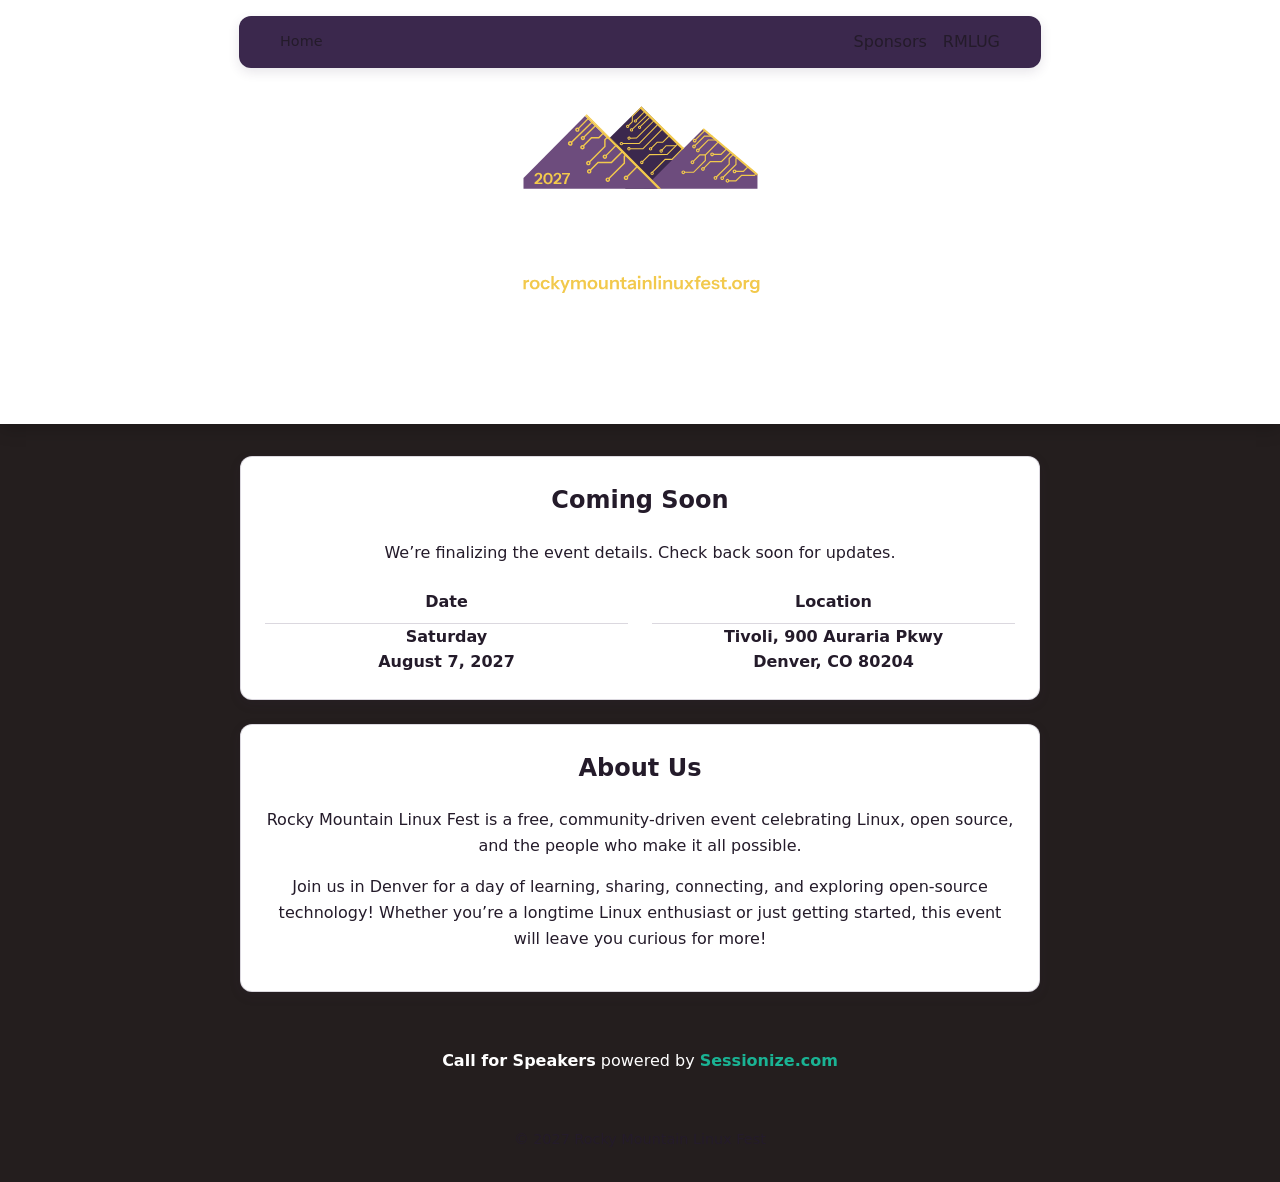
<file: index.html>
<!DOCTYPE html>
<html lang="en">
<head>
  <meta charset="UTF-8" />
  <meta name="viewport" content="width=device-width, initial-scale=1.0" />
  <title>RMLF - Rocky Mountain Linux Fest</title>
  <link rel="stylesheet" href="styles.css" />
</head>
<body>
  <nav>
    <div class="container nav-container has-breadcrumbs">
      <ol class="breadcrumbs" aria-label="Breadcrumb">
        <li aria-current="page">Home</li>
      </ol>
      <ul class="nav-links">
        <li><a href="https://www.rockymountainlinuxfest.org/sponsors.html">Sponsors</a></li>
        <li><a href="https://www.rockymountainlinuxfest.org/rmlug.html">RMLUG</a></li>
      </ul>
    </div>
  </nav>

  <header>
    <div class="container">
      <img src="logos/RMLF-2027-MIXED.svg" alt="Rocky Mountain Linux Fest logo" class="header-logo" />
      <p class="tagline">Linux. Open Source. Community. Welcome to Rocky Mountain Linux Fest.</p>
    </div>
  </header>

  <main>
    <div class="container">
      <section class="event-announcement" aria-labelledby="event-announcement-title">
        <h2 id="event-announcement-title">Coming Soon</h2>
        <p>We’re finalizing the event details. Check back soon for updates.</p>
        <dl class="event-details">
          <div>
            <dt><b>Date</b></dt>
            <dt>Saturday</dt>
            <dt>August 7, 2027</dt>
          </div>
          <div>
            <dt><b>Location</b></dt>
            <dt>Tivoli, 900 Auraria Pkwy</dt>
            <dt>Denver, CO 80204</dt>
          </div>
        </dl>
      </section>

      <section id="about">
        <h2>About Us</h2>
        <p>
          Rocky Mountain Linux Fest is a free, community-driven event celebrating Linux, open source, and the people who make it all possible.
        </p>
        <p>
          Join us in Denver for a day of learning, sharing, connecting, and exploring open-source technology! Whether you’re a longtime Linux enthusiast or just getting started, this event will leave you curious for more!
        </p>
      </section>

    </div>
  </main>

  <div class="container" style="text-align: center; margin-bottom: 1.5rem;">
    <a href="https://sessionize.com/" style="color: #fff; text-decoration: none;"><strong>Call for Speakers</strong> powered by <strong style="color: #1AB394;">Sessionize.com</strong></a>
  </div>

  <footer>
    <div class="container">
      <p>&copy; 2027 Rocky Mountain Linux Fest</p>
    </div>
  </footer>
</body>
</html>
</file>
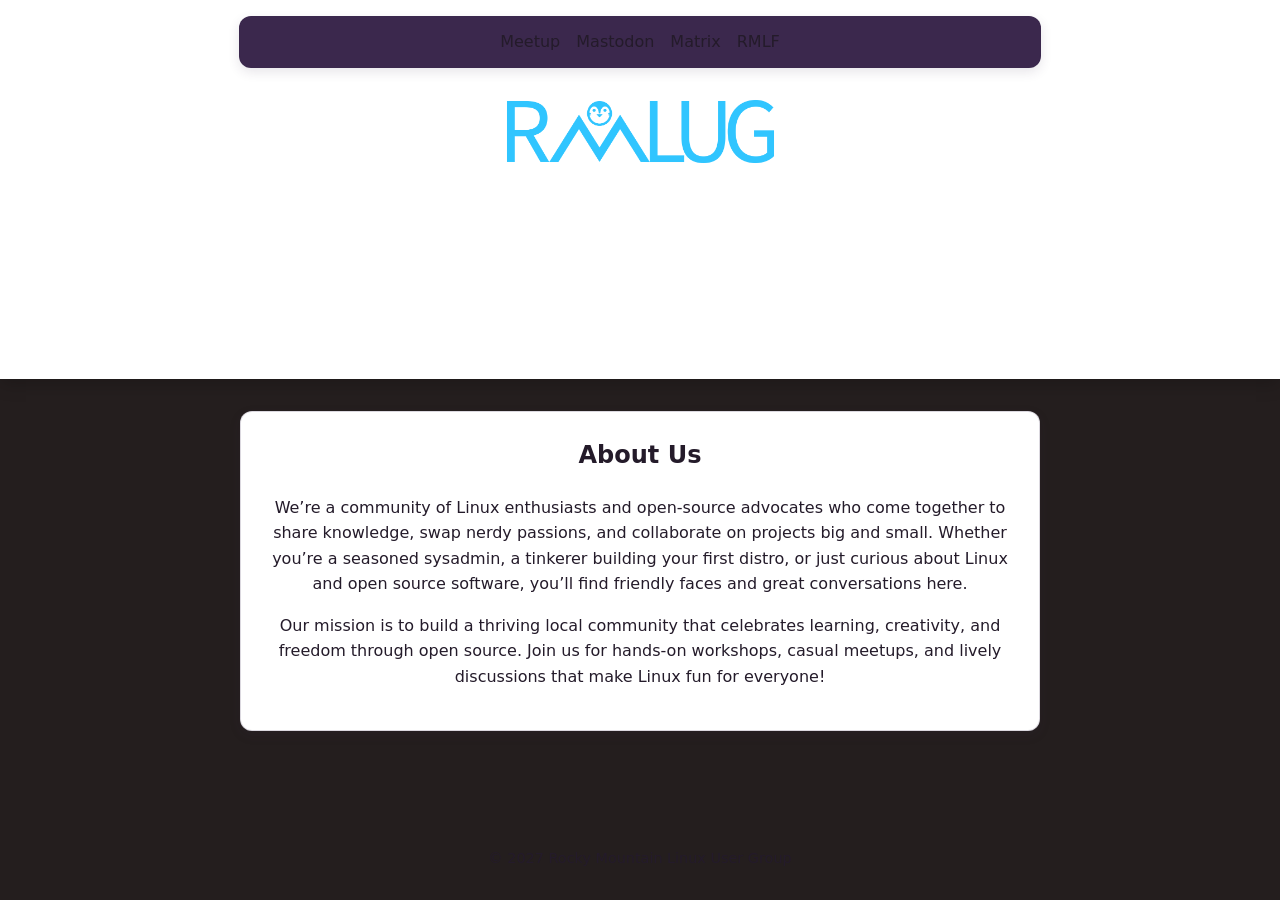
<file: rmlug.html>
<!DOCTYPE html>
<html lang="en">
<head>
  <meta charset="UTF-8" />
  <meta name="viewport" content="width=device-width, initial-scale=1.0" />
  <title>RMLUG - Rocky Mountain Linux User Group</title>
  <link rel="stylesheet" href="styles.css" />
</head>
<body>
  <nav>
    <div class="container nav-container">
      <ul class="nav-links">
        <li><a href="https://www.meetup.com/rocky-mountain-linux-users-group/">Meetup</a></li>
        <li><a href="https://fosstodon.org/@RockyMtnLUG">Mastodon</a></li>
        <li><a href="https://matrix.to/#/#rmlug:matrix.org">Matrix</a></li>
        <li><a href="https://www.rockymountainlinuxfest.org/">RMLF</a></li>
      </ul>
    </div>
  </nav>

  <header>
    <div class="container">
      <img src="logos/RMLUG-wordlogo.png" alt="Rocky Mountain Linux User Group logo" class="header-logo" />
      <h1>Rocky Mountain Linux User Group</h1>
      <p class="tagline">A community for Linux enthusiasts, developers, and open-source advocates in the Rockies.</p>
    </div>
  </header>

  <main>
    <div class="container">
      <section id="about">
        <h2>About Us</h2>
        <p>
          We’re a community of Linux enthusiasts and open-source advocates who come together to share knowledge, swap nerdy passions, and collaborate on projects big and small.
          Whether you’re a seasoned sysadmin, a tinkerer building your first distro, or just curious about Linux and open source software, you’ll find friendly faces and great conversations here.
        </p>
        <p>
          Our mission is to build a thriving local community that celebrates learning, creativity, and freedom through open source. Join us for hands-on workshops, casual meetups, and lively discussions that make Linux fun for everyone!
        </p>
      </section>

    </div>
  </main>

  <footer>
    <div class="container">
      <p>&copy; 2027 Rocky Mountain Linux User Group</p>
    </div>
  </footer>
</body>
</html>
</file>
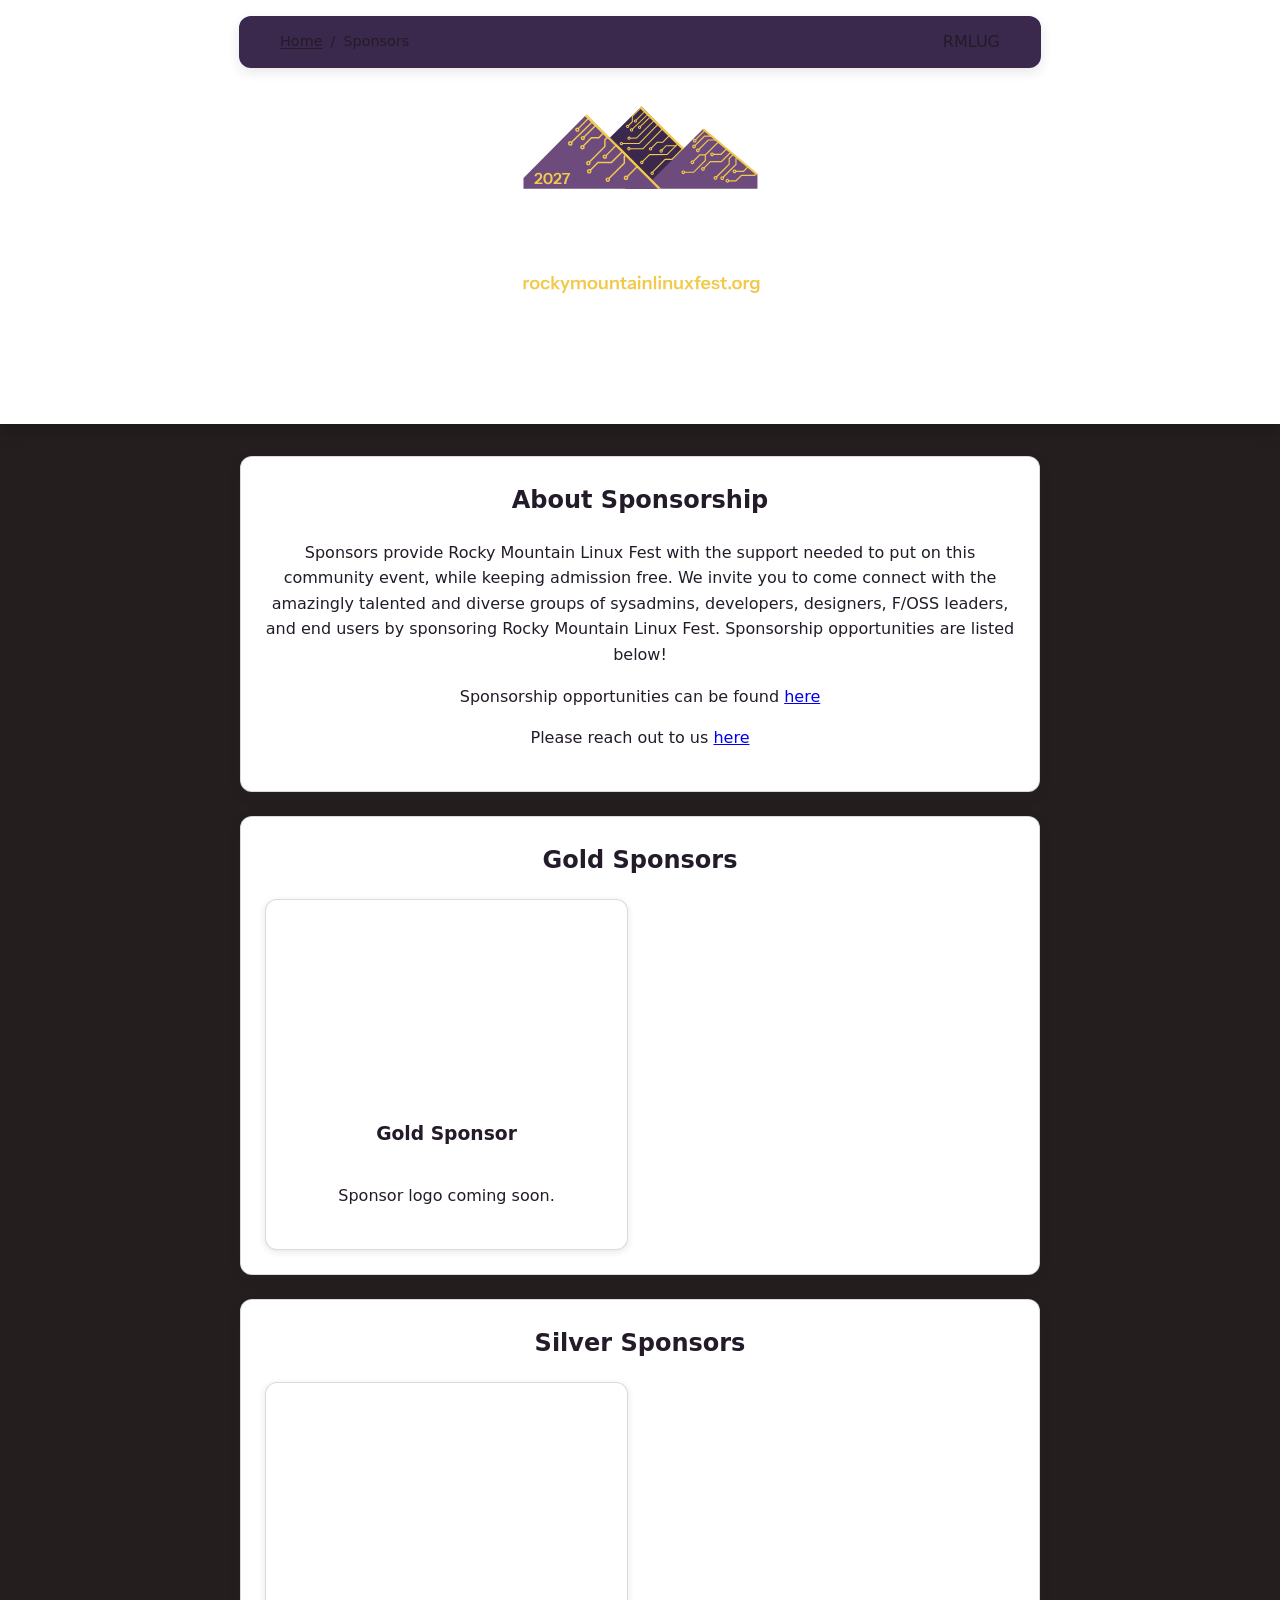
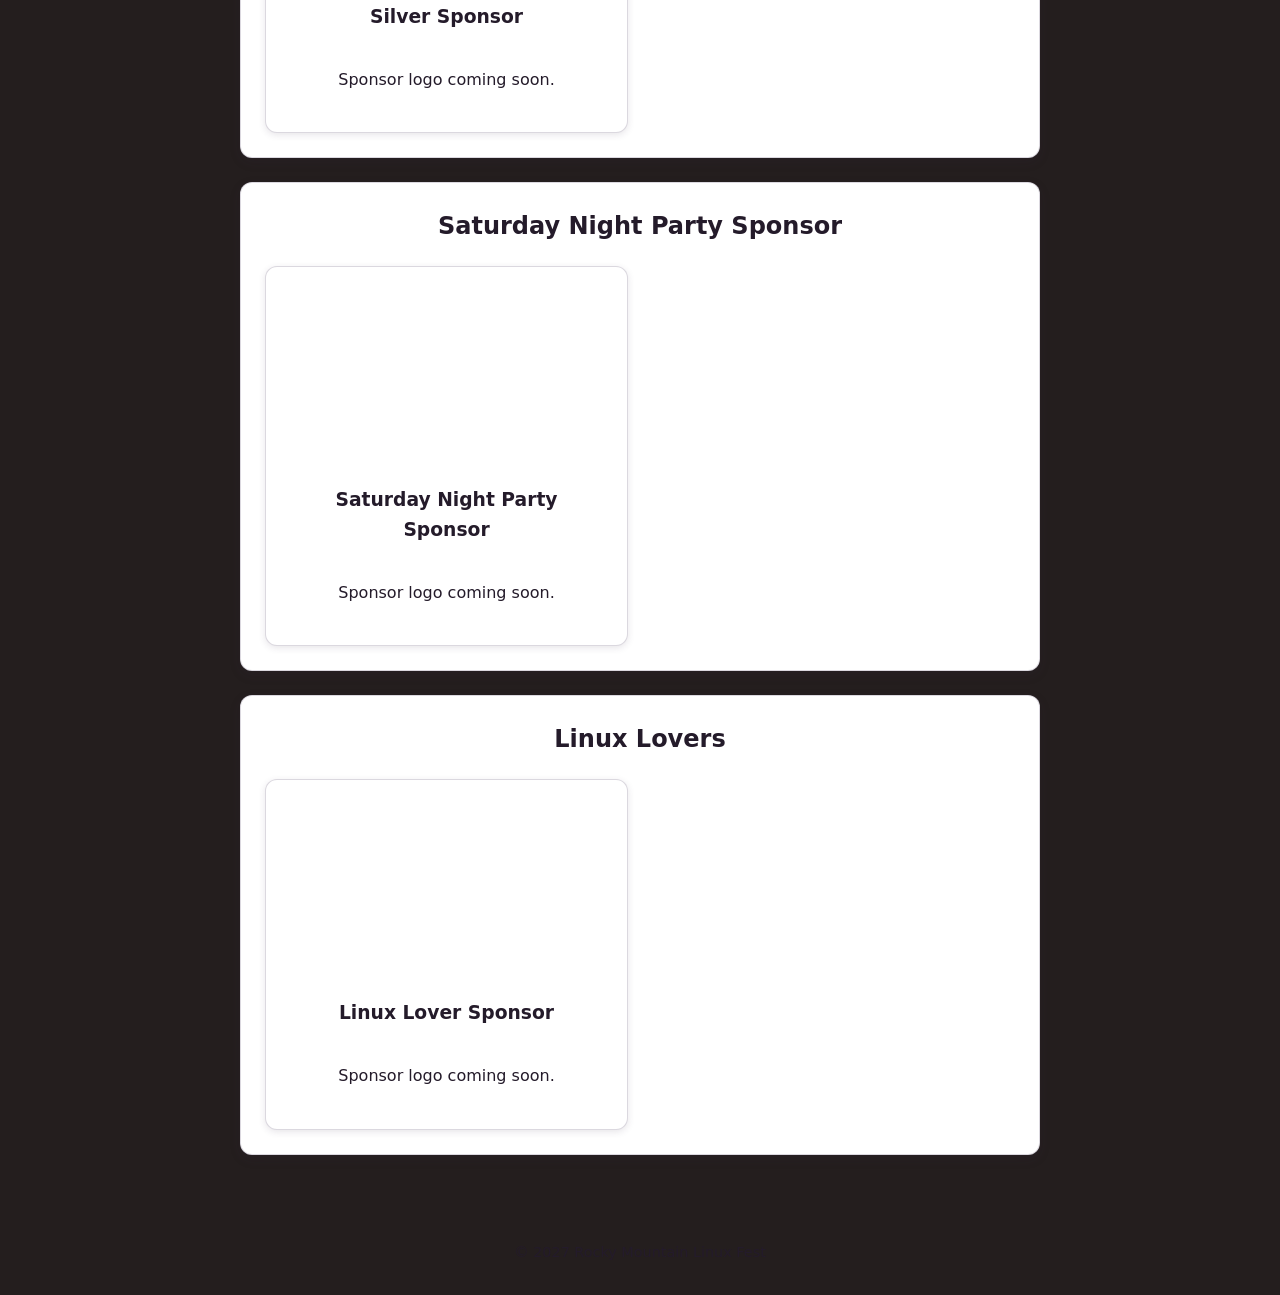
<file: sponsors.html>
<!DOCTYPE html>
<html lang="en">
<head>
  <meta charset="UTF-8" />
  <meta name="viewport" content="width=device-width, initial-scale=1.0" />
  <title>RMLF - Sponsors</title>
  <link rel="stylesheet" href="styles.css" />
</head>
<body>
  <nav>
    <div class="container nav-container has-breadcrumbs">
      <ol class="breadcrumbs" aria-label="Breadcrumb">
        <li><a href="index.html">Home</a></li>
        <li aria-current="page">Sponsors</li>
      </ol>
      <ul class="nav-links">
        <li><a href="https://www.rockymountainlinuxfest.org/rmlug.html">RMLUG</a></li>
      </ul>
    </div>
  </nav>

  <header>
    <div class="container">
      <img src="logos/RMLF-2027-MIXED.svg" alt="Rocky Mountain Linux Fest logo" class="header-logo" />
      <p class="tagline">Linux. Open Source. Community. Welcome to Rocky Mountain Linux Fest.</p>
    </div>
  </header>

  <main>
    <div class="container">
      <section id="about">
        <h2>About Sponsorship</h2>
        <p>
          Sponsors provide Rocky Mountain Linux Fest with the support needed to put on this community event, while keeping admission free. We invite you to come connect with the amazingly talented and diverse groups of sysadmins, developers, designers, F/OSS leaders, and  end users by sponsoring Rocky Mountain Linux Fest. Sponsorship opportunities are listed below!
        </p>
        <p>
          Sponsorship opportunities can be found
          <a href="docs/RMLF-2027-Sponorship-Options.pdf"
            download="RMLF-2027-Sponsorship-Options.pdf">
          here
          </a>
        </p>
        <p>
          Please reach out to us <a href="mailto:info@rockymountainlinuxfest.org">here</a>
        </p>
      </section>

      <section class="sponsor-level" aria-labelledby="gold-sponsors">
        <h2 id="gold-sponsors">Gold Sponsors</h2>
        <div class="sponsors-grid">
          <section class="sponsor-card">
            <img src="logos/RMLF-2027-WHITE.svg" alt="Gold sponsor logo placeholder" class="center-image" />
            <h3>Gold Sponsor</h3>
            <p>Sponsor logo coming soon.</p>
          </section>
        </div>
      </section>

      <section class="sponsor-level" aria-labelledby="silver-sponsors">
        <h2 id="silver-sponsors">Silver Sponsors</h2>
        <div class="sponsors-grid">
          <section class="sponsor-card">
            <img src="logos/RMLF-2027-WHITE.svg" alt="Silver sponsor logo placeholder" class="center-image" />
            <h3>Silver Sponsor</h3>
            <p>Sponsor logo coming soon.</p>
          </section>
        </div>
      </section>

      <section class="sponsor-level" aria-labelledby="party-sponsors">
        <h2 id="party-sponsors">Saturday Night Party Sponsor</h2>
        <div class="sponsors-grid">
          <section class="sponsor-card">
            <img src="logos/RMLF-2027-WHITE.svg" alt="Saturday Night Party sponsor logo placeholder" class="center-image" />
            <h3>Saturday Night Party Sponsor</h3>
            <p>Sponsor logo coming soon.</p>
          </section>
        </div>
      </section>

      <section class="sponsor-level" aria-labelledby="linux-lovers">
        <h2 id="linux-lovers">Linux Lovers</h2>
        <div class="sponsors-grid">
          <section class="sponsor-card">
            <img src="logos/RMLF-2027-WHITE.svg" alt="Linux Lovers sponsor logo placeholder" class="center-image" />
            <h3>Linux Lover Sponsor</h3>
            <p>Sponsor logo coming soon.</p>
          </section>
        </div>
      </section>
    </div>
  </main>

  <footer>
    <div class="container">
      <p>&copy; 2027 Rocky Mountain Linux Fest</p>
    </div>
  </footer>
</body>
</html>
</file>
<file: styles.css>
:root {
  color-scheme: light;
  --plum: #3b284d;
  --violet: #6d4c7d;
  --copper: #ad5a12;
  --terracotta: #e07f5e;
  --gold: #e8c44f;
  --accent: var(--plum);
  --highlight: var(--copper);
  --alt-highlight: #735d00;
  --dark: #ffffff;
  --text-dark: #241b2a;
  --background: #241e1e;
  --card-bg: #ffffff;
  --header-text: #ffffff;
  --button-text: #ffffff;
  --button-hover-text: #ffffff;
  --border-color: rgba(59, 40, 77, 0.18);
  --shadow-color: rgba(59, 40, 77, 0.12);
  --radius: 12px;
}

@media (prefers-color-scheme: dark) {
  :root {
    color-scheme: dark;
    --accent: var(--gold);
    --highlight: var(--terracotta);
    --alt-highlight: var(--gold);
    --dark: #18131d;
    --text-dark: #f5eff7;
    --background: #241e1e;
    --card-bg: #18131d;
    --header-text: #ffffff;
    --button-text: #ffffff;
    --button-hover-text: #100d12;
    --border-color: rgba(232, 196, 79, 0.24);
    --shadow-color: rgba(0, 0, 0, 0.35);
  }
}

body {
  font-family: system-ui, sans-serif;
  margin: 0;
  background: var(--background);
  color: var(--text-dark);
  line-height: 1.6;
  display: flex;
  flex-direction: column;
  min-height: 100vh;
}

.container {
  width: 90%;
  max-width: 800px;
  margin: 0 auto;
}

/* ===== NAVIGATION BAR ===== */
nav {
  background: #3b284d;
  border: 1px solid var(--border-color);
  box-shadow: 0 4px 12px var(--shadow-color);
  position: absolute;
  top: 1rem;
  left: 50%;
  transform: translateX(-50%);
  z-index: 10;
  width: 90%;
  max-width: 800px;
  border-radius: var(--radius);
}

.nav-container {
  display: flex;
  align-items: center;
  justify-content: center;
  gap: 1rem;
  padding: 0.75rem 1.5rem;
}

.nav-container.has-breadcrumbs {
  justify-content: space-between;
}

.logo {
  display: flex;
  align-items: center;
  text-decoration: none;
}

.avatar {
  width: 40px;
  height: 40px;
  border-radius: 50%;
  object-fit: cover;
  transition: transform 0.2s ease;
}

.avatar:hover {
  transform: scale(1.05);
}

.nav-links {
  list-style: none;
  display: flex;
  justify-content: center;
  gap: 1rem;
  margin: 0;
  padding: 0;
}

.nav-links a {
  text-decoration: none;
  color: var(--text-dark);
  font-weight: 500;
  transition: color 0.2s ease;
}

.nav-links a:hover {
  color: var(--accent);
}

/* ===== HEADER ===== */
header {
  text-align: center;
  background: var(--dark);
  color: var(--header-text);
  padding: 6rem 1rem 3rem;
  box-shadow: 0 6px 16px rgba(0, 0, 0, 0.18);
}

header h1 {
  margin-bottom: 0.5rem;
}

.tagline {
  font-size: 1.1rem;
  opacity: 0.9;
}

.header-logo {
  display: block;
  width: 100%;
  max-width: 275px;
  max-height: 275px;
  height: auto;
  object-fit: contain;
  margin: 0 auto 0.75rem;
}

/* ===== MAIN CONTENT ===== */
main {
  display: flex;
  justify-content: center;
  padding: 2rem 0;
  flex: 1;
  text-align: center;
}

.breadcrumbs {
  display: flex;
  flex-wrap: wrap;
  gap: 0.5rem;
  list-style: none;
  margin: 0;
  padding: 0;
  font-size: 0.9rem;
}

.breadcrumbs li + li::before {
  content: "/";
  margin-right: 0.5rem;
  color: var(--text-dark);
}

.breadcrumbs a {
  color: var(--text-dark);
  text-decoration: underline;
  text-underline-offset: 0.15em;
}

.breadcrumbs a:hover {
  color: var(--highlight);
}

.breadcrumbs [aria-current="page"] {
  color: var(--text-dark);
}

@media (max-width: 600px) {
  .nav-container {
    flex-wrap: wrap;
    justify-content: center;
    padding: 0.75rem 1rem;
  }
}

section {
  background: var(--card-bg);
  border: 1px solid var(--border-color);
  border-radius: var(--radius);
  padding: 1.5rem;
  margin-bottom: 1.5rem;
  box-shadow: 0 4px 12px var(--shadow-color);
}

.event-eyebrow {
  color: var(--alt-highlight);
  font-weight: 700;
  margin: 0 0 0.5rem;
}

.event-details {
  display: grid;
  grid-template-columns: repeat(2, minmax(0, 1fr));
  gap: 1.5rem;
  margin: 1.5rem 0 0;
  text-align: center;
}

.event-details div {
  min-width: 0;
}

.event-details dt {
  color: var(--text-dark);
  font-weight: 700;
}

.event-details dt:first-child {
  border-bottom: 1px solid var(--border-color);
  padding-bottom: 0.5rem;
}

.event-details dd {
  margin: 0.5rem 0 0;
  font-size: 1.1rem;
  font-weight: 600;
}

.event-address {
  display: block;
  font-size: 0.95rem;
  font-weight: 400;
  opacity: 0.85;
}

@media (max-width: 600px) {
  .event-details {
    grid-template-columns: 1fr;
    gap: 1rem;
  }
}

.sponsors-grid {
  display: grid;
  grid-template-columns: repeat(2, minmax(0, 1fr));
  gap: 1.5rem;
}

.sponsor-level {
  margin-bottom: 1.5rem;
}

.sponsor-level:has(.sponsors-grid:empty) {
  padding-bottom: 1.5rem;
}

.sponsor-card {
  display: flex;
  flex-direction: column;
  align-items: center;
  margin-bottom: 0;
  border-color: var(--border-color);
  box-shadow: 0 2px 7px var(--shadow-color);
}

.center-image {
  max-width: 260px;
  width: 100%;
  max-height: 160px;
  height: auto;
  object-fit: contain;
  border-radius: var(--radius);
  margin-bottom: 1rem;
}

@media (max-width: 600px) {
  .sponsor-level > .sponsors-grid {
    grid-template-columns: 1fr;
  }
}

/* ===== BUTTONS ===== */
h2 {
  margin-top: 0;
  text-align: center;
}

.buttons {
  display: flex;
  flex-wrap: wrap;
  gap: 1rem;
  justify-content: center;
  margin-top: 1rem;
}

.btn {
  background: var(--accent);
  color: var(--button-text);
  text-decoration: none;
  padding: 0.75rem 1.5rem;
  border-radius: var(--radius);
  font-weight: 600;
  transition: background 0.2s ease;
}

.btn:hover {
  background: var(--highlight);
  color: var(--button-hover-text);
}

/* ===== FOOTER ===== */
footer {
  text-align: center;
  padding: 1rem;
  background: transparent;  /* no color */
  color: var(--text-dark);  /* keep text dark */
  font-size: 0.9rem;
  margin-top: auto;
}
</file>
